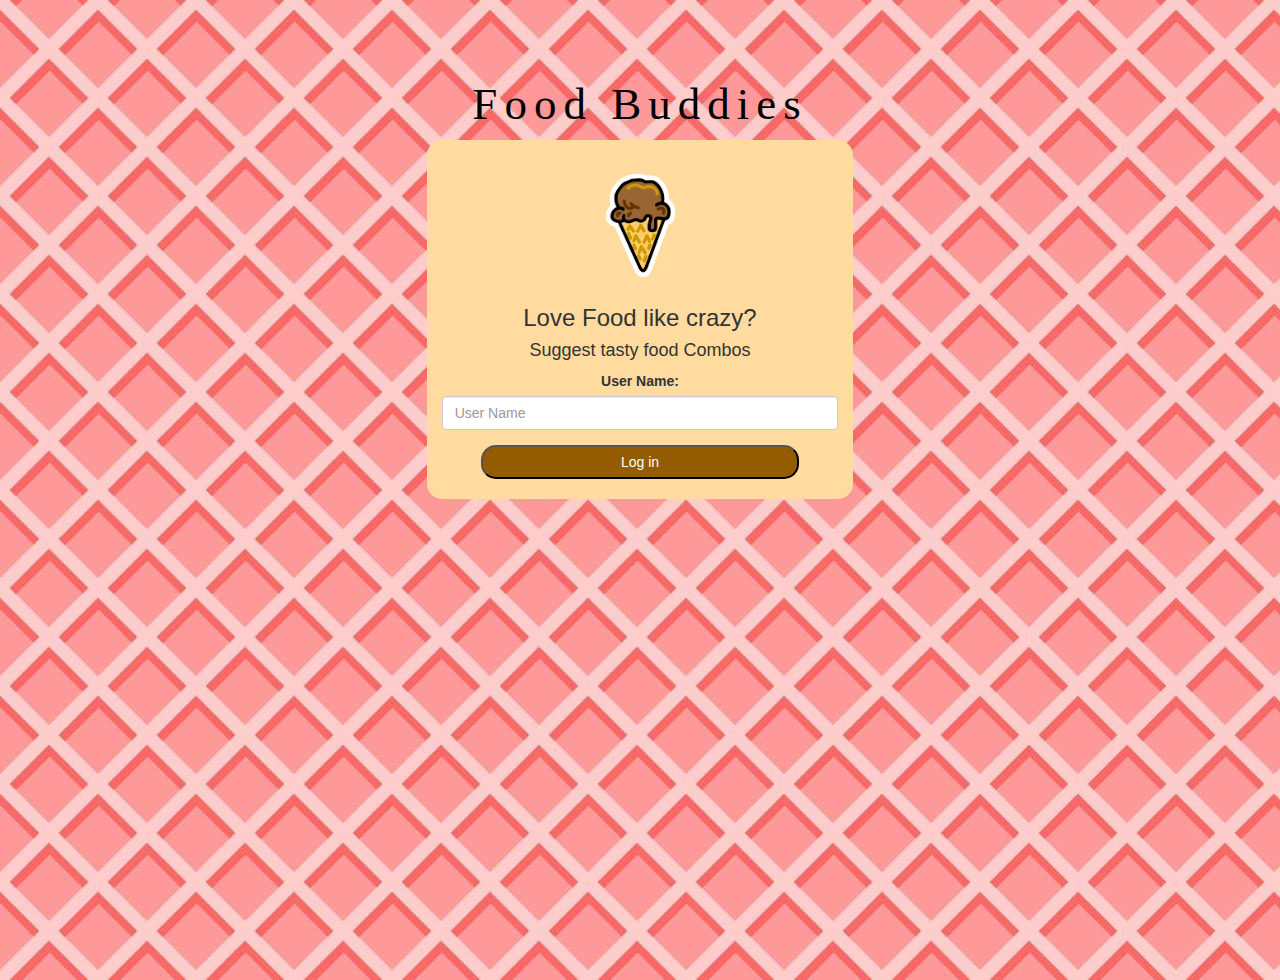
<file: index.html>
<!DOCTYPE html>
<html>
<head>
	<title>Food Buddies</title>
	<link href="https://fonts.googleapis.com/css2?family=Chewy&family=Handlee&display=swap" rel="stylesheet">

<link rel="stylesheet" href="https://maxcdn.bootstrapcdn.com/bootstrap/3.4.0/css/bootstrap.min.css">
<script src="https://ajax.googleapis.com/ajax/libs/jquery/3.4.1/jquery.min.js"></script>
<script src="https://maxcdn.bootstrapcdn.com/bootstrap/3.4.0/js/bootstrap.min.js"></script>

<link rel="stylesheet" type="text/css" href="style.css">
<script src="main.js"></script>
</head>

<body>
<center>
	<h1 class="header">	
		Food Buddies	<sup>
	</sup>
</h1>
	<div class="col-lg-4 col-md-6 col-sm-6 col-xs-11 login_div">
	<img src="logo.png" class="logo">
		<h3 >Love Food like crazy?</h3>
		<h4 >Suggest tasty food Combos</h4>
		<div class="form-group">
		  <label >User Name:</label>
		<input type="text" id="user_name" class="form-control" placeholder="User Name">
		</div>
		<button id="login_button" onclick="addUser()">Log in</button>

		<br><br>
	</div>
</center>
</body>
</html>
</file>
<file: style.css>
html, body
{
  height: 100%;
  margin: 0;
}

body
{
    background-image: url("waffer.jpeg");

}

.header
{
	color: rgb(0, 0, 0);
	font-family: 'Chewy';
	font-size: 45px;
	letter-spacing: 7px;
	margin-top: 80px;
}
.header img
{
	width: 80px;margin-left: -15px;
}

.login_div
{
	background: #ffdba0;float: none;border-radius: 15px;
}

.logo
{
	width: 75px;
    margin-top: 30px;border-radius: 40px;
}

#login_button
{
	width: 80%;border-radius: 15px;
    background-color: hsl(37, 100%, 29%);
    color: #ffffff;
    padding-top: 5px;
    padding-bottom: 5px;
    padding-left: 5px;
    padding-right: 5px;
}

.room_name
{
	cursor: pointer;
	font-size: 20px;
}


#output
{
	padding: 10px; width:80%;background: rgba(255,255,255,0.8);border-radius: 15px;
}

.input_div_room_page
{
	width: 80%;
}

.input_div label
{
	color: white;font-size: 20px;
}


.input_div_message_page
{
	position: fixed;
	bottom: 0px;
	width: 100%;
	background: rgba(255,255,255,0.8);
}
.input_div_message_page label
{
	color: black;
	padding-top: 10px;

}
.input_div_message_page #msg
{
	width: 80%;
	padding-top: 10px;

}
.input_div_message_page button
{
	margin-top: 15px;
	width: 50%; 
}
.color_white
{
	color: white
}

.user_tick
{
	width:20px;
}
.message_h4
{
	padding-left:5px;color:grey;
}

#logout
{
	font-size: 20px; float: right;
    background-color: navajowhite;
    font-family: Verdana, Geneva, Tahoma, sans-serif;
    border-color: navajowhite;
    margin-top: 40px;
	margin-bottom: 40px;
}

.sweet_div{
    background-color: white;
}

#header{
	font-family: 'Chewy';
}
</file>
